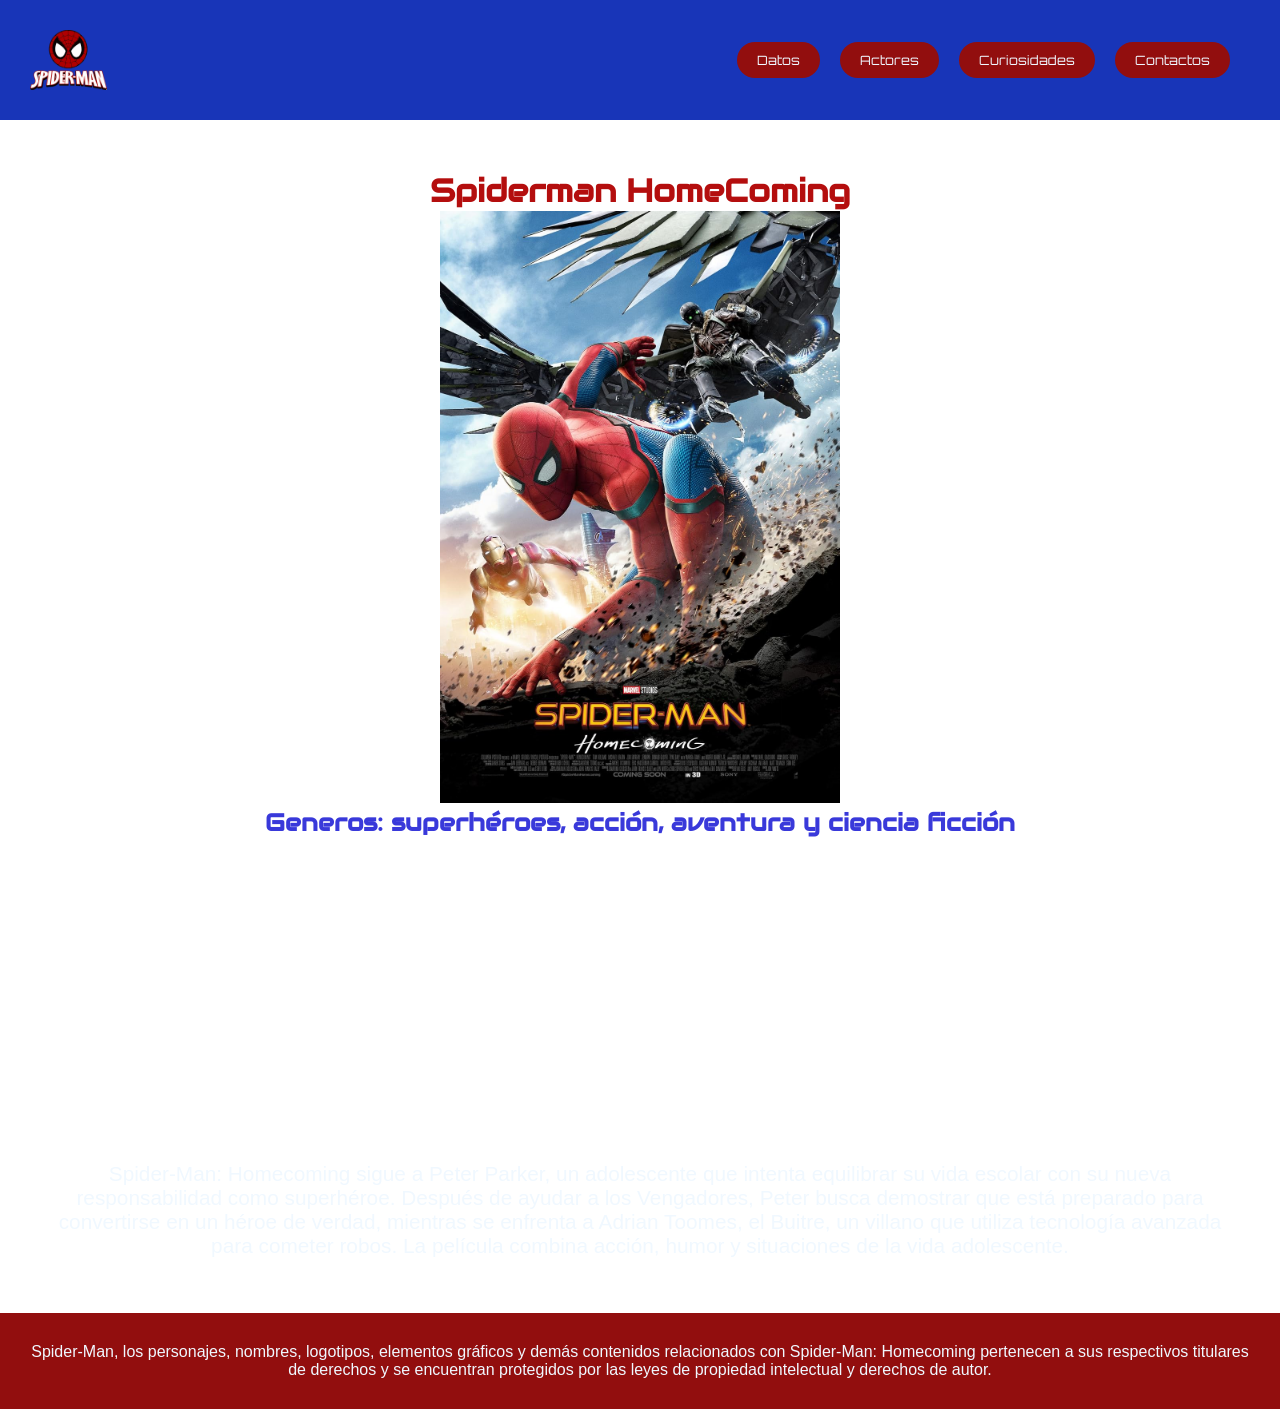
<file: index.html>
<!DOCTYPE html>
<html lang="en">
<head>
    <meta charset="UTF-8">
    <meta name="viewport" content="width=device-width, initial-scale=1.0">
    <title>Home</title>
    <link rel="preconnect" href="https://fonts.googleapis.com">
    <link rel="preconnect" href="https://fonts.gstatic.com" crossorigin>
    <link href="https://fonts.googleapis.com/css2?family=Audiowide&family=Tenor+Sans&display=swap" rel="stylesheet">
    <link href="https://fonts.googleapis.com/css2?family=Audiowide&family=Orbitron:wght@400..900&family=Tenor+Sans&display=swap" rel="stylesheet">
    <link rel="stylesheet" href="../css/Estilos.css">
    <link rel="stylesheet" href="../css/Animation.css">
    <link rel="icon" href="/img/Logofavicon.png" type="image/png">
</head>
<body>
    <header>
    <nav>
        <a class="logo" href="../index.html"> <img src="../img/Icono Menu.png" alt="logo"></a>
    </nav>    
    <nav>
        <a class="space boton" href="../page/Datos.html">Datos</a>
        <a class="space boton" href="../page/Actores.html">Actores</a> 
        <a class="space boton" href="../page/Curiosidades.html">Curiosidades</a> 
        <a class="space boton" href="../page/Contactos.html">Contactos</a>           
    </nav>
    </header>
    <main class="mid"> 
        <h1>Spiderman HomeComing</h1>
        <img src="../img/Portada.jpg" width="400px" alt="portada">           
        <h2>Generos: superhéroes, acción, aventura y ciencia ficción</h2> 
        <iframe src="https://www.youtube.com/embed/rk-dF1lIbIg" frameborder="0" width="560px" height="315px"></iframe>
        <p class="fontsize">Spider-Man: Homecoming sigue a Peter Parker, un adolescente que intenta equilibrar su vida escolar con su nueva 
            responsabilidad como superhéroe. Después de ayudar a los Vengadores, Peter busca demostrar que está preparado para convertirse en un 
            héroe de verdad, mientras se enfrenta a Adrian Toomes, el Buitre, un villano que utiliza tecnología avanzada para cometer robos. 
            La película combina acción, humor y situaciones de la vida adolescente.</p> 
    </main>
    <footer>
        <article class="espaciomedio">
            <p>Spider-Man, los personajes, nombres, logotipos, elementos gráficos y demás contenidos relacionados con Spider-Man: Homecoming pertenecen a sus respectivos titulares de derechos y se encuentran protegidos por las leyes de propiedad intelectual y derechos de autor.</p>
        </article>       
    </footer>
</body>
</html>
</file>
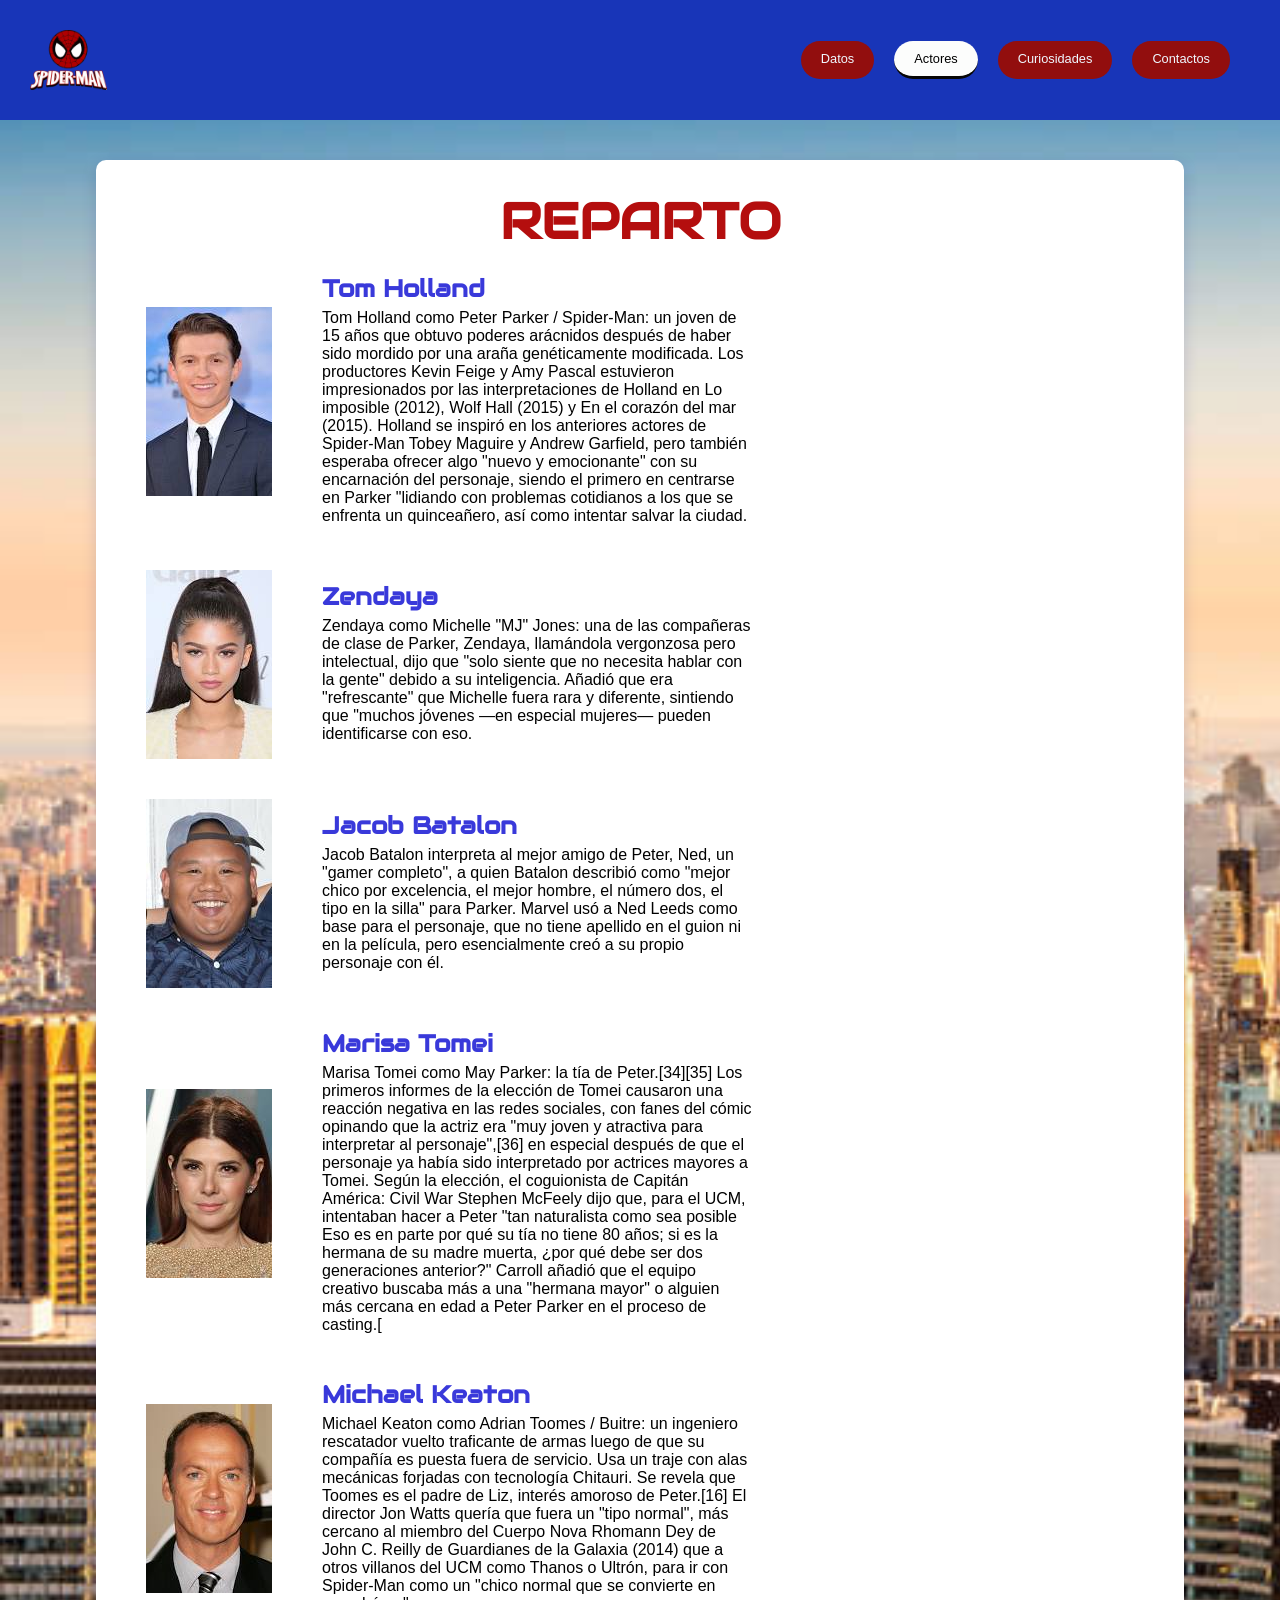
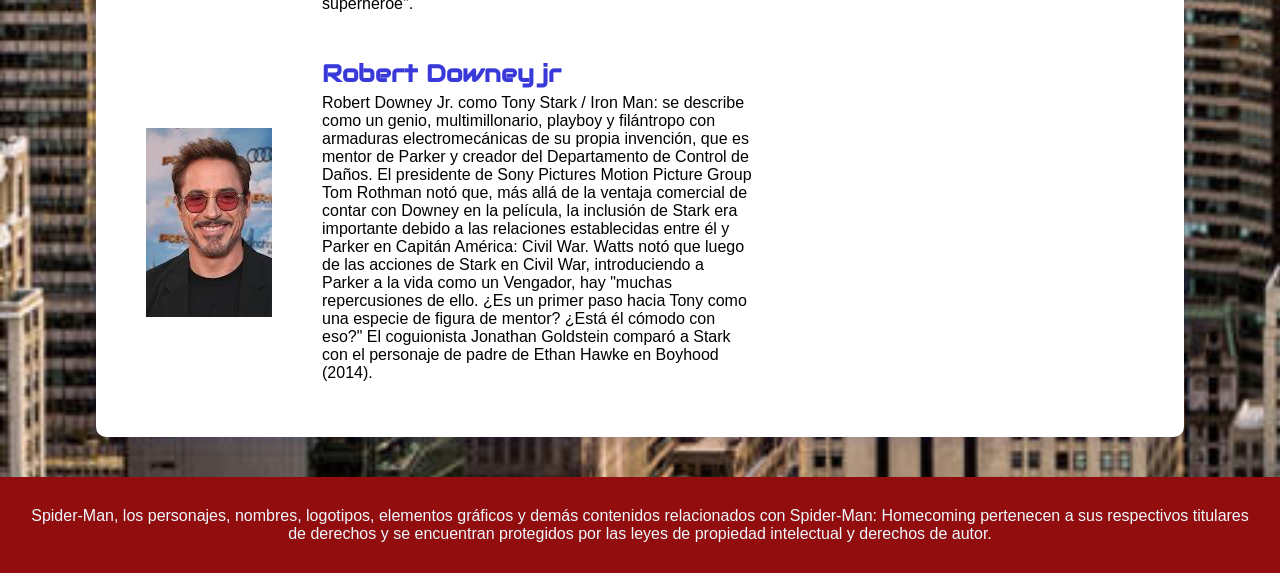
<file: page/Actores.html>
<!DOCTYPE html>
<html lang="en">
<head>
    <meta charset="UTF-8">
    <meta name="viewport" content="width=device-width, initial-scale=1.0">
    <title>Actores</title>
    <link rel="preconnect" href="https://fonts.googleapis.com">
    <link rel="preconnect" href="https://fonts.gstatic.com" crossorigin>
    <link href="https://fonts.googleapis.com/css2?family=Audiowide&family=Tenor+Sans&display=swap" rel="stylesheet">
    <link rel="stylesheet" href="../css/Estilos.css">
    <link rel="stylesheet" href="../css/Estilosactores.css"> 
    <link rel="icon" href="/img/Logofavicon.png" type="image/png">  
</head>
<body>
    <header>
    <nav>
        <a class="logo" href="../index.html"> <img src="../img/Icono Menu.png" alt="logo"></a>
    </nav>    
    <nav>
        <a class="space boton" href="../page/Datos.html">Datos</a>
        <a class="space boton activo" href="../page/Actores.html">Actores</a> 
        <a class="space boton" href="../page/Curiosidades.html">Curiosidades</a> 
        <a class="space boton" href="../page/Contactos.html">Contactos</a>           
    </nav>
    </header>
 <main>
    <section class="fondo">
        <h1>REPARTO</h1>
        <article class="contenedor">
            <img src="../img/Tom holland.jpeg" alt="Tom holland">
            <article>
               <h2>Tom Holland</h2>
               <p class="pactores">Tom Holland como Peter Parker / Spider-Man: un joven de 15 años que obtuvo poderes arácnidos después de haber sido mordido por una araña 
                genéticamente modificada. Los productores Kevin Feige y Amy Pascal estuvieron impresionados por las interpretaciones de Holland en Lo imposible (2012),
                 Wolf Hall (2015) y En el corazón del mar (2015). Holland se inspiró en los anteriores actores de Spider-Man Tobey Maguire y Andrew Garfield, pero también 
                 esperaba ofrecer algo "nuevo y emocionante" con su encarnación del personaje, siendo el primero en centrarse en Parker "lidiando con problemas cotidianos 
                 a los que se enfrenta un quinceañero, así como intentar salvar la ciudad.</p>
            </article>           
        </article>         
        <article class="contenedor">
            <img src="../img/Zendaya.jpeg" alt="Zendaya">
               <article>
            <h2>Zendaya</h2>
            <p class="pactores">Zendaya como Michelle "MJ" Jones: una de las compañeras de clase de Parker, Zendaya, llamándola vergonzosa pero intelectual, dijo que "solo siente que no necesita hablar con la gente" debido a su inteligencia. Añadió que era "refrescante" que Michelle fuera rara y diferente, sintiendo que "muchos jóvenes —en especial mujeres— pueden identificarse con eso.</p>
            </article>           
        </article>  
                <article class="contenedor">
            <img src="../img/Jacob Batalon.jpeg" alt="Jacob">
               <article>
            <h2>Jacob Batalon</h2>
            <p class="pactores"> Jacob Batalon interpreta al mejor amigo de Peter, Ned, un "gamer completo", a quien Batalon describió como "mejor chico por excelencia, el mejor hombre, el número dos, el tipo en la silla" para Parker. Marvel usó a Ned Leeds como base para el personaje, que no tiene apellido en el guion ni en la película, pero esencialmente creó a su propio personaje con él.</p>
            </article>
        </article> 
                <article class="contenedor">
            <img src="../img/Marisa Tomei.jpeg" alt="Marisa">
               <article>
            <h2>Marisa Tomei</h2>
            <p class="pactores">Marisa Tomei como May Parker: la tía de Peter.[34][35] Los primeros informes de la elección de Tomei causaron una reacción negativa en las redes sociales, con fanes del cómic opinando que la actriz era "muy joven y atractiva para interpretar al personaje",[36] en especial después de que el personaje ya había sido interpretado por actrices mayores a Tomei. Según la elección, el coguionista de Capitán América: Civil War Stephen McFeely dijo que, para el UCM, intentaban hacer a Peter "tan naturalista como sea posible Eso es en parte por qué su tía no tiene 80 años; si es la hermana de su madre muerta, ¿por qué debe ser dos generaciones anterior?" Carroll añadió que el equipo creativo buscaba más a una "hermana mayor" o alguien más cercana en edad a Peter Parker en el proceso de casting.[</p>
            </article>
        </article> 
                <article class="contenedor">
            <img src="../img/Michael keaton.jpeg" alt="Michael">
               <article>
            <h2>Michael Keaton</h2>
            <p class="pactores">Michael Keaton como Adrian Toomes / Buitre: un ingeniero rescatador vuelto traficante de armas luego de que su compañía es puesta fuera de servicio. Usa un traje con alas mecánicas forjadas con tecnología Chitauri. Se revela que Toomes es el padre de Liz, interés amoroso de Peter.[16] El director Jon Watts quería que fuera un "tipo normal", más cercano al miembro del Cuerpo Nova Rhomann Dey de John C. Reilly de Guardianes de la Galaxia (2014) que a otros villanos del UCM como Thanos o Ultrón, para ir con Spider-Man como un "chico normal que se convierte en superhéroe".</p>
            </article>                
        </article> 
                </article> 
                <article class="contenedor">
            <img src="../img/Robert Downey jr..jpeg" alt="Robert">
               <article>
            <h2>Robert Downey jr</h2>
            <p class="pactores">Robert Downey Jr. como Tony Stark / Iron Man: se describe como un genio, multimillonario, playboy y filántropo con armaduras electromecánicas de su propia invención, que es mentor de Parker y creador del Departamento de Control de Daños. El presidente de Sony Pictures Motion Picture Group Tom Rothman notó que, más allá de la ventaja comercial de contar con Downey en la película, la inclusión de Stark era importante debido a las relaciones establecidas entre él y Parker en Capitán América: Civil War. Watts notó que luego de las acciones de Stark en Civil War, introduciendo a Parker a la vida como un Vengador, hay "muchas repercusiones de ello. ¿Es un primer paso hacia Tony como una especie de figura de mentor? ¿Está él cómodo con eso?" El coguionista Jonathan Goldstein comparó a Stark con el personaje de padre de Ethan Hawke en Boyhood (2014).</p>
            </article>                
        </article> 
    </section>     
</main>
<footer>
    <article class="espaciomedio">
        <p>Spider-Man, los personajes, nombres, logotipos, elementos gráficos y demás contenidos relacionados con Spider-Man: Homecoming pertenecen a sus respectivos titulares de derechos y se encuentran protegidos por las leyes de propiedad intelectual y derechos de autor.</p>
    </article>       
</footer>
</body>
</html>
</file>
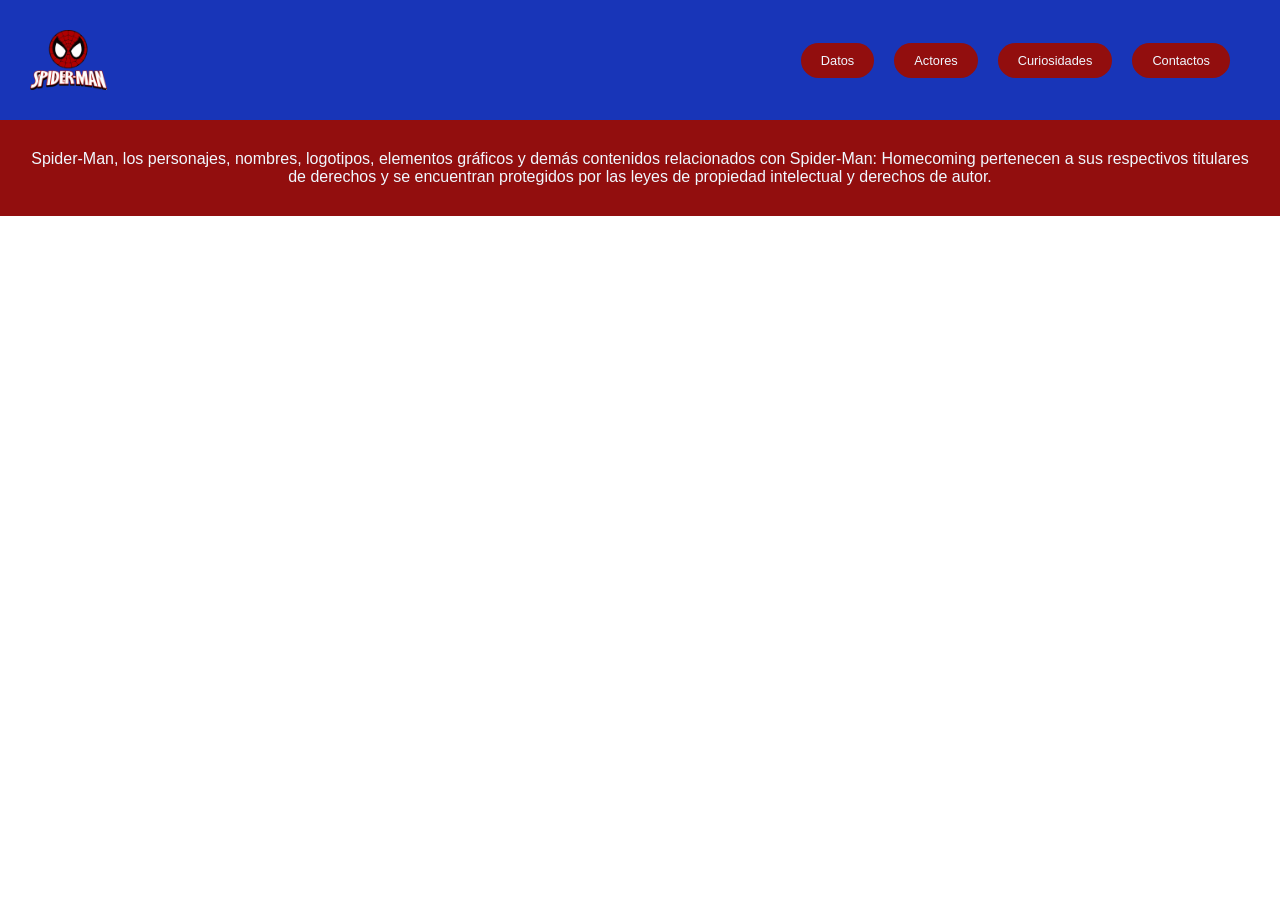
<file: page/ContactoCompleto.html>
<!DOCTYPE html>
<html lang="en">
<head>
    <meta charset="UTF-8">
    <meta name="viewport" content="width=device-width, initial-scale=1.0">
    <title>ContactoCompleto</title>
    <link rel="stylesheet" href="../css/Estilos.css">
</head>
<body>
    <header>
    <nav>
        <a class="logo" href="../index.html"> <img src="../img/Icono Menu.png" alt="logo"></a>
    </nav>    
    <nav>
        <a class="space boton" href="../page/Datos.html">Datos</a>
        <a class="space boton" href="../page/Actores.html">Actores</a> 
        <a class="space boton" href="../page/Curiosidades.html">Curiosidades</a> 
        <a class="space boton" href="../page/Contactos.html">Contactos</a>           
    </nav>
    </header>
    <main>

    </main>
    <footer>
        <article class="espaciomedio">
            <p>Spider-Man, los personajes, nombres, logotipos, elementos gráficos y demás contenidos relacionados con Spider-Man: Homecoming pertenecen a sus respectivos titulares de derechos y se encuentran protegidos por las leyes de propiedad intelectual y derechos de autor.</p>
        </article>       
    </footer>
</body>
</html>
</file>
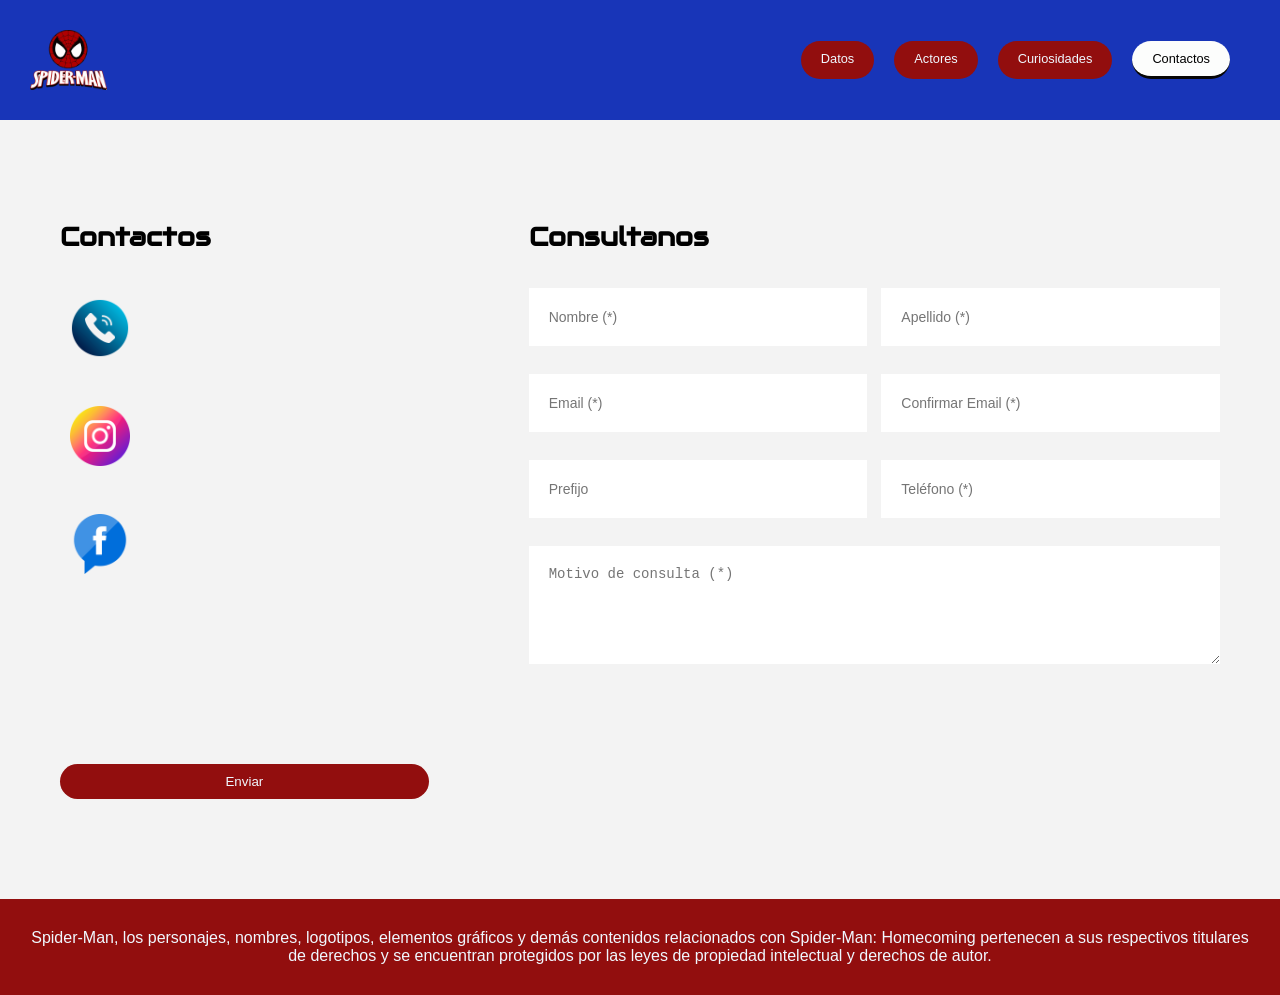
<file: page/Contactos.html>
<!DOCTYPE html>
<html lang="en">
<head>
    <meta charset="UTF-8">
    <meta name="viewport" content="width=device-width, initial-scale=1.0">
    <title>Document</title>
    <link rel="preconnect" href="https://fonts.googleapis.com">
    <link rel="preconnect" href="https://fonts.gstatic.com" crossorigin>
    <link href="https://fonts.googleapis.com/css2?family=Audiowide&family=Tenor+Sans&display=swap" rel="stylesheet">
    <link rel="stylesheet" href="../css/Estilos.css">
    <link rel="icon" href="/img/Logofavicon.png" type="image/png">
    <link rel="stylesheet" href="../css/Contactoestilo.css">
</head>
<body>
    <header>
    <nav>
        <a class="logo" href="../index.html"> <img src="../img/Icono Menu.png" alt="logo"></a>
    </nav>    
    <nav>
        <a class="space boton" href="../page/Datos.html">Datos</a>
        <a class="space boton" href="../page/Actores.html">Actores</a> 
        <a class="space boton" href="../page/Curiosidades.html">Curiosidades</a> 
        <a class="space boton activo" href="../page/Contactos.html">Contactos</a>           
    </nav>
    </header>
<main>
    <section class="contacto">

    <article class="info-contacto">
        <h2>Contactos</h2>

        <article class="dato">
            <article>
                <a class="logo" href="#"> <img src="../img/Telf.png" alt="logo"></a>
            </article>
        </article>

        <article class="dato">
            <article>
                <a class="logo" href="https://www.instagram.com/marvel/?hl=es"> <img src="../img/insta.png" alt="logo"></a>
            </article>
        </article>

        <article class="dato">
            <article>
                <a class="logo" href="https://www.facebook.com/MarvelLatinoamerica/?locale=es_LA"> <img src="../img/facebook.png" alt="logo"></a>
            </article>
        </article>
    </article>

    <article class="formulario">
        <h2>Consultanos</h2>

        <form action="./Enviado.html">
            <div class="campos">
                <input type="text" placeholder="Nombre (*)" required>
                <input type="text" placeholder="Apellido (*)" required>

                <input type="email" placeholder="Email (*)" required>
                <input type="email" placeholder="Confirmar Email (*)" required>

                <input type="text" placeholder="Prefijo">
                <input type="tel" placeholder="Teléfono (*)" required>

                <textarea placeholder="Motivo de consulta (*)" required></textarea>
            </article>

            <button class="buton" type="submit">Enviar</button>
        </form>
    </article>
    </section>
 </main>
        <footer>
        <article class="espaciomedio">
            <p>Spider-Man, los personajes, nombres, logotipos, elementos gráficos y demás contenidos relacionados con Spider-Man: Homecoming pertenecen a sus respectivos titulares de derechos y se encuentran protegidos por las leyes de propiedad intelectual y derechos de autor.</p>
        </article>       
    </footer>
</body>
</html>
</file>
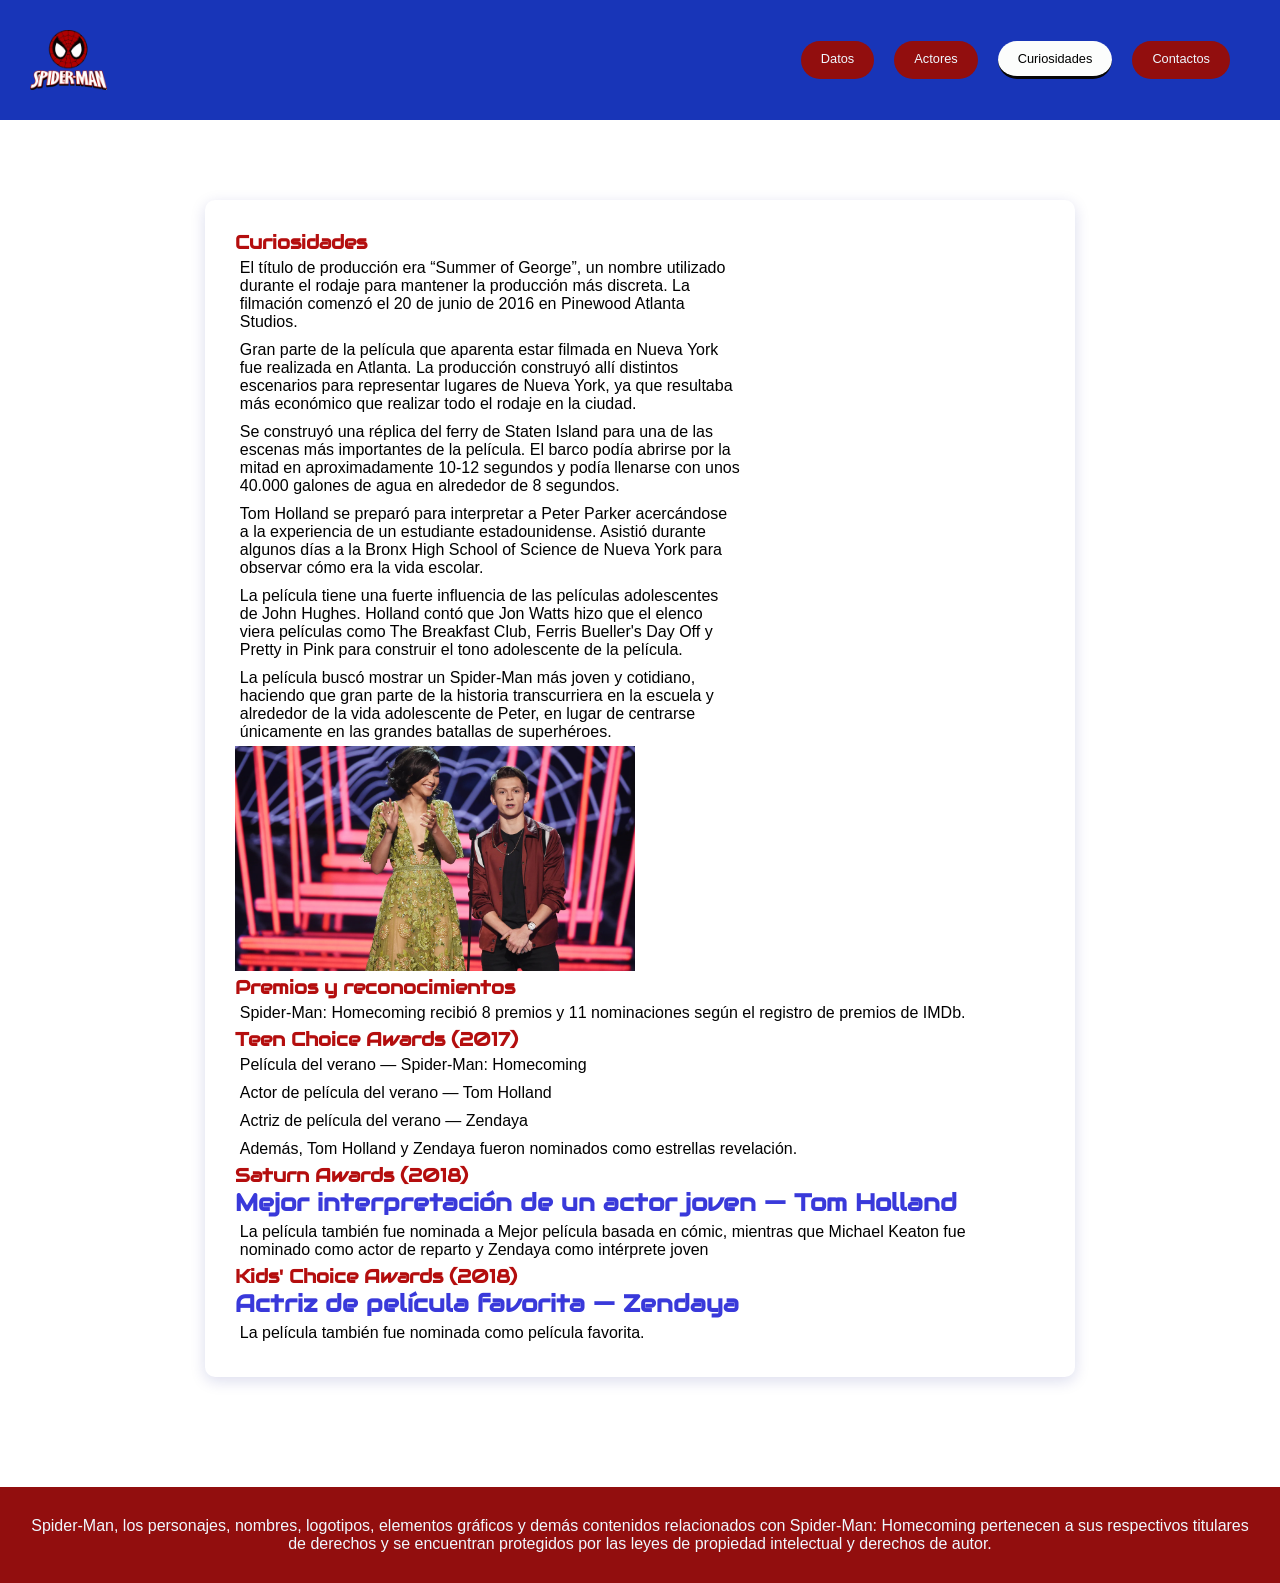
<file: page/Curiosidades.html>
<!DOCTYPE html>
<html lang="en">
<head>
    <meta charset="UTF-8">
    <meta name="viewport" content="width=device-width, initial-scale=1.0">
    <title>Curiosidades</title>
    <link rel="preconnect" href="https://fonts.googleapis.com">
    <link rel="preconnect" href="https://fonts.gstatic.com" crossorigin>
    <link href="https://fonts.googleapis.com/css2?family=Audiowide&family=Tenor+Sans&display=swap" rel="stylesheet">
    <link rel="stylesheet" href="../css/Estilos.css">
    <link rel="stylesheet" href="../css/Curiosidades.css">
    <link rel="icon" href="/img/Logofavicon.png" type="image/png">
</head>
<body class="backimg">
    <header>
    <nav>
        <a class="logo" href="../index.html"> <img src="../img/Icono Menu.png" alt="logo"></a>
    </nav>    
    <nav>
        <a class="space boton" href="../page/Datos.html">Datos</a>
        <a class="space boton" href="../page/Actores.html">Actores</a> 
        <a class="space boton activo" href="../page/Curiosidades.html">Curiosidades</a> 
        <a class="space boton" href="../page/Contactos.html">Contactos</a>           
    </nav>
    </header>
<main>
    <section class="fondo">
    <article>
            <h1>Curiosidades</h1>
            <ul class="txt">
                <li><p>El título de producción era “Summer of George”, un nombre utilizado durante el rodaje para mantener la producción más discreta. La filmación comenzó el 20 de junio de 2016 en Pinewood Atlanta Studios.</p></li>
                <li><p>Gran parte de la película que aparenta estar filmada en Nueva York fue realizada en Atlanta. La producción construyó allí distintos escenarios para representar lugares de Nueva York, ya que resultaba más económico que realizar todo el rodaje en la ciudad.</p></li>
                <li><p>Se construyó una réplica del ferry de Staten Island para una de las escenas más importantes de la película. El barco podía abrirse por la mitad en aproximadamente 10-12 segundos y podía llenarse con unos 40.000 galones de agua en alrededor de 8 segundos.</p></li>
                <li><p>Tom Holland se preparó para interpretar a Peter Parker acercándose a la experiencia de un estudiante estadounidense. Asistió durante algunos días a la Bronx High School of Science de Nueva York para observar cómo era la vida escolar.</p></li>
                <li><p>La película tiene una fuerte influencia de las películas adolescentes de John Hughes. Holland contó que Jon Watts hizo que el elenco viera películas como The Breakfast Club, Ferris Bueller's Day Off y Pretty in Pink para construir el tono adolescente de la película.</p></li>
                <li><p>La película buscó mostrar un Spider-Man más joven y cotidiano, haciendo que gran parte de la historia transcurriera en la escuela y alrededor de la vida adolescente de Peter, en lugar de centrarse únicamente en las grandes batallas de superhéroes.</p></li>
            </ul>
        </article> 
        <article>
            <img src="../img/Teen.jpg" width="400px" alt="Teenchoiseawards">
            <h1>Premios y reconocimientos</h1>
            <p>Spider-Man: Homecoming recibió 8 premios y 11 nominaciones según el registro de premios de IMDb.</p>
            <h1>Teen Choice Awards (2017)</h1>
            <ul>
            <li><p>Película del verano — Spider-Man: Homecoming</p></li>
            <li><p>Actor de película del verano — Tom Holland</p></li>
            <li><p>Actriz de película del verano — Zendaya</p></li>
        </article>
        </ul>
        <p>Además, Tom Holland y Zendaya fueron nominados como estrellas revelación.</p>      
        </article>
        <article>
        <h1>Saturn Awards (2018)</h1>
        <h2>Mejor interpretación de un actor joven — Tom Holland</h2>
        <p>La película también fue nominada a Mejor película basada en cómic, mientras que Michael Keaton fue nominado como actor de reparto y Zendaya como intérprete joven</p>
        <h1>Kids' Choice Awards (2018)</h1>
        <h2>Actriz de película favorita — Zendaya</h2> 
        <p>La película también fue nominada como película favorita.</p>
        </article>
    </section>         
</main>
    <footer>
        <article class="espaciomedio">
            <p>Spider-Man, los personajes, nombres, logotipos, elementos gráficos y demás contenidos relacionados con Spider-Man: Homecoming pertenecen a sus respectivos titulares de derechos y se encuentran protegidos por las leyes de propiedad intelectual y derechos de autor.</p>
        </article>       
    </footer>
</body>
</html>
</file>
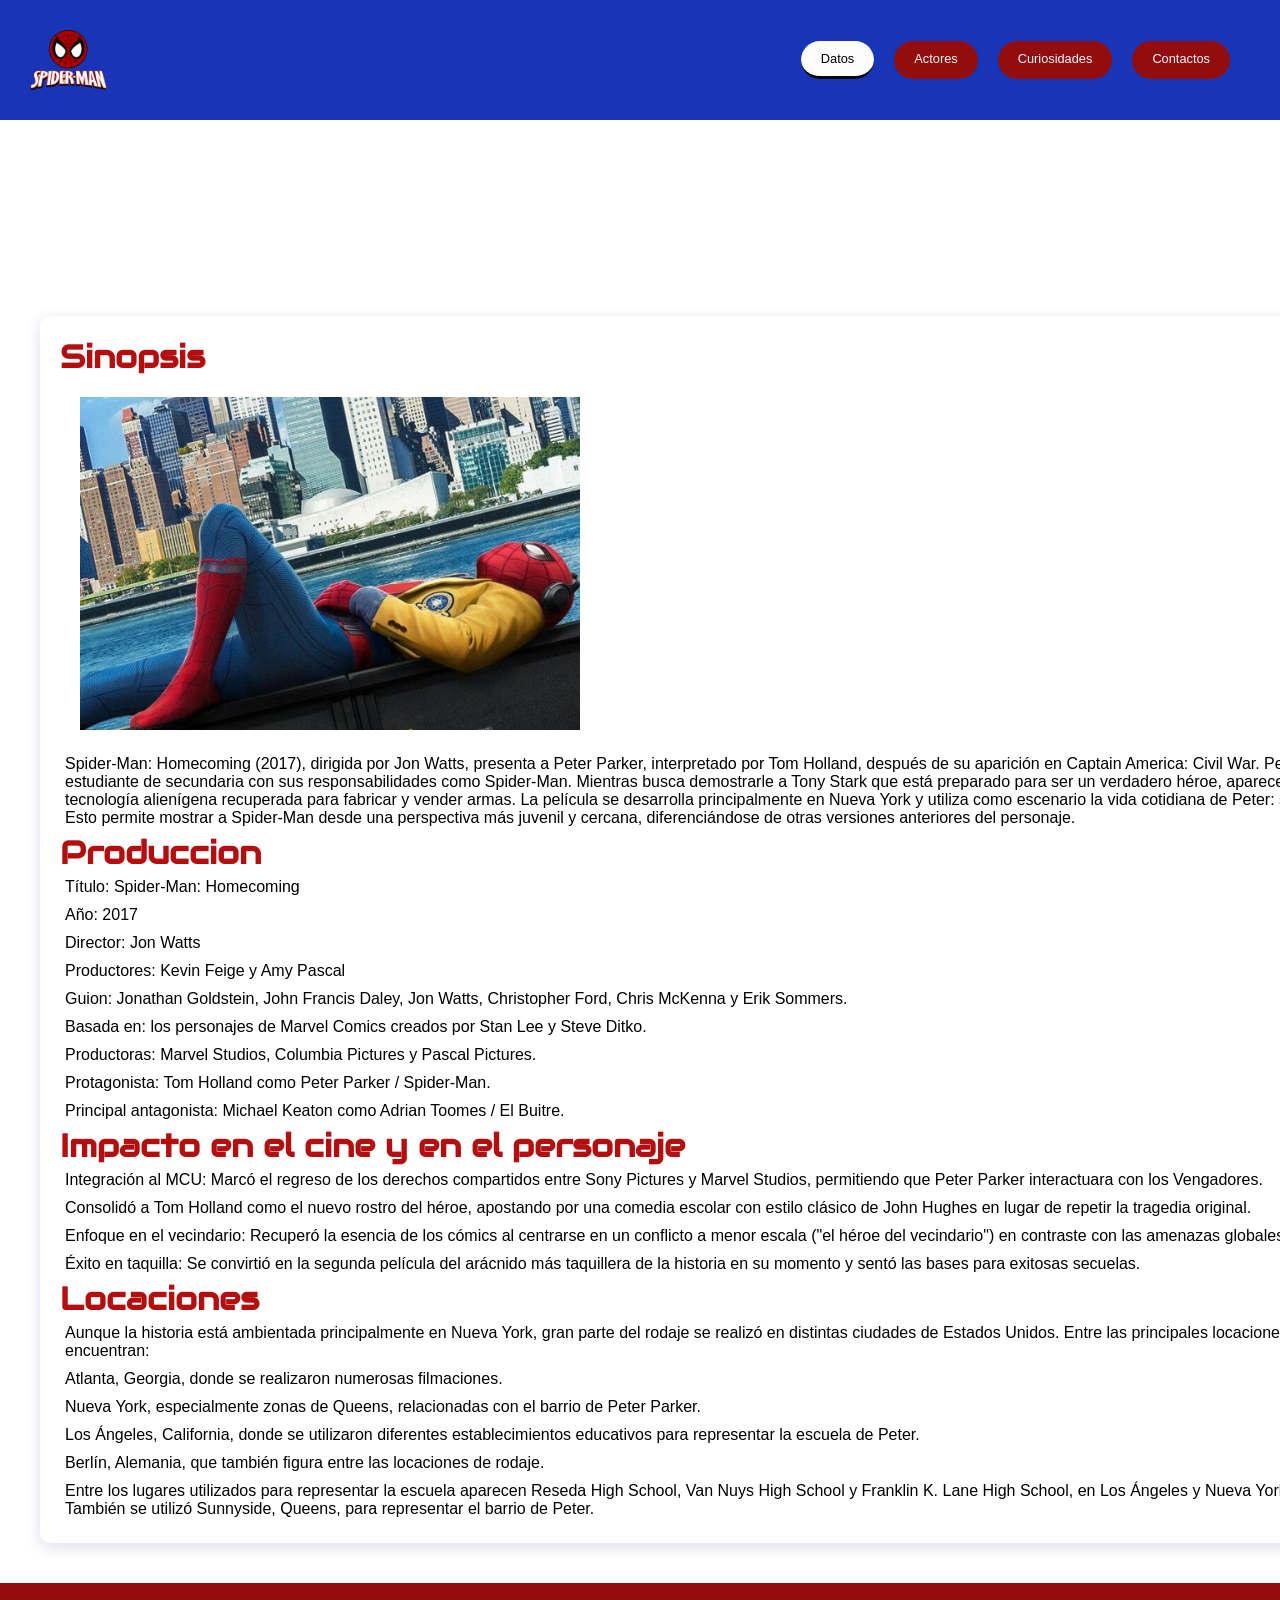
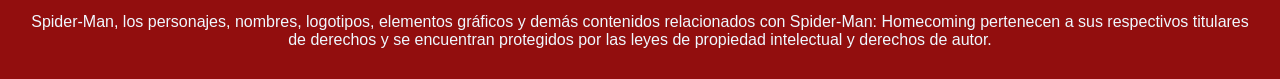
<file: page/Datos.html>
<!DOCTYPE html>
<html lang="en">
<head>
    <meta charset="UTF-8">
    <meta name="viewport" content="width=device-width, initial-scale=1.0">
    <title>Datos</title>
    <link rel="preconnect" href="https://fonts.googleapis.com">
    <link rel="preconnect" href="https://fonts.gstatic.com" crossorigin>
    <link href="https://fonts.googleapis.com/css2?family=Audiowide&family=Tenor+Sans&display=swap" rel="stylesheet">
    <link rel="stylesheet" href="../css/Estilos.css">
    <link rel="icon" href="/img/Logofavicon.png" type="image/png">
    <link rel="stylesheet" href="../css/Animation.css">
</head>
<body>
    <header>
    <nav>
        <a class="logo" href="../index.html"> <img src="../img/Icono Menu.png" alt="logo"></a>
    </nav>    
    <nav>
        <a class="space boton activo" href="../page/Datos.html">Datos</a>
        <a class="space boton" href="../page/Actores.html">Actores</a> 
        <a class="space boton" href="../page/Curiosidades.html">Curiosidades</a> 
        <a class="space boton" href="../page/Contactos.html">Contactos</a>           
    </nav>
    </header>
<main>
    <article>
            <iframe data-testid="embed-iframe" style="border-radius:12px" src="https://open.spotify.com/embed/track/3KkXRkHbMCARz0aVfEt68P?utm_source=generator&si=1143aceedf3b45ca" width="20%" height="152" frameBorder="0" allowfullscreen="" allow="autoplay; clipboard-write; encrypted-media; fullscreen; picture-in-picture" loading="lazy"></iframe>
    </article> 
    <section class="fondo">
        <h1 class="Fsize">Sinopsis</h1>
        <article> 
        <article class="contenedor"><img src="../img/Spiderman-Homecoming.jpg" width="500px" alt="Spiderman"></article>    
        <article>
        <p>Spider-Man: Homecoming (2017), dirigida por Jon Watts, presenta a Peter Parker, interpretado por Tom Holland, después de su aparición en Captain America: Civil War. Peter es un adolescente que intenta combinar su vida como estudiante de secundaria con sus responsabilidades como Spider-Man. Mientras busca demostrarle a Tony Stark que está preparado para ser un verdadero héroe, aparece Adrian Toomes, conocido como El Buitre, quien utiliza tecnología alienígena recuperada para fabricar y vender armas. La película se desarrolla principalmente en Nueva York y utiliza como escenario la vida cotidiana de Peter: su escuela, su barrio, su casa y diferentes espacios urbanos. Esto permite mostrar a Spider-Man desde una perspectiva más juvenil y cercana, diferenciándose de otras versiones anteriores del personaje.</p> 
        </article>
         </article>
            <article>
            <h1 class="Fsize">Produccion</h1>
            <article class="linea"></article>
            <ul class="txt">
                <li><p>Título: Spider-Man: Homecoming</p></li>
                <li><p>Año: 2017</p></li>
                <li><p>Director: Jon Watts</p></li>
                <li><p>Productores: Kevin Feige y Amy Pascal</p></li>
                <li><p>Guion: Jonathan Goldstein, John Francis Daley, Jon Watts, Christopher Ford, Chris McKenna y Erik Sommers.</p></li>
                <li><p>Basada en: los personajes de Marvel Comics creados por Stan Lee y Steve Ditko.</p></li>
                <li><p>Productoras: Marvel Studios, Columbia Pictures y Pascal Pictures.</p></li>
                <li><p>Protagonista: Tom Holland como Peter Parker / Spider-Man.</p></li>
                <li><p>Principal antagonista: Michael Keaton como Adrian Toomes / El Buitre.</p></li>
            </ul>
         </article>
         </article>
         <article>
            <h1 class="Fsize">Impacto en el cine y en el personaje</h1>
            <article class="linea"></article>
            <ul class="txt">
                <li><p>Integración al MCU: Marcó el regreso de los derechos compartidos entre Sony Pictures y Marvel Studios, permitiendo que Peter Parker interactuara con los Vengadores.</p></li>
                <li><p> Consolidó a Tom Holland como el nuevo rostro del héroe, apostando por una comedia escolar con estilo clásico de John Hughes en lugar de repetir la tragedia original.</p></li>
                <li><p>Enfoque en el vecindario: Recuperó la esencia de los cómics al centrarse en un conflicto a menor escala ("el héroe del vecindario") en contraste con las amenazas globales de otros filmes.</p></li>
                <li><p>Éxito en taquilla: Se convirtió en la segunda película del arácnido más taquillera de la historia en su momento y sentó las bases para exitosas secuelas.</p></li>
            </ul>
         </article>
                 <article>
        <h1 class="Fsize">Locaciones</h1>
        <article class="linea"></article>
        <p class="txt">Aunque la historia está ambientada principalmente en Nueva York, gran parte del rodaje se realizó en distintas ciudades de Estados Unidos. Entre las principales locaciones utilizadas se encuentran:</p> 
                 <article>
            <ul class="txt">
                <li><p>Atlanta, Georgia, donde se realizaron numerosas filmaciones.</p></li>
                <li><p>Nueva York, especialmente zonas de Queens, relacionadas con el barrio de Peter Parker.</p></li>
                <li><p>Los Ángeles, California, donde se utilizaron diferentes establecimientos educativos para representar la escuela de Peter.</p></li>
                <li><p>Berlín, Alemania, que también figura entre las locaciones de rodaje.</p></li>
            </ul>
            <p class="txt">Entre los lugares utilizados para representar la escuela aparecen Reseda High School, Van Nuys High School y Franklin K. Lane High School, en Los Ángeles y Nueva York respectivamente. También se utilizó Sunnyside, Queens, para representar el barrio de Peter.</p> 
        </article>
    </section> 
</main>
    <footer>
        <article class="espaciomedio">
            <p>Spider-Man, los personajes, nombres, logotipos, elementos gráficos y demás contenidos relacionados con Spider-Man: Homecoming pertenecen a sus respectivos titulares de derechos y se encuentran protegidos por las leyes de propiedad intelectual y derechos de autor.</p>
        </article>       
    </footer>
</body>
</html>
</file>
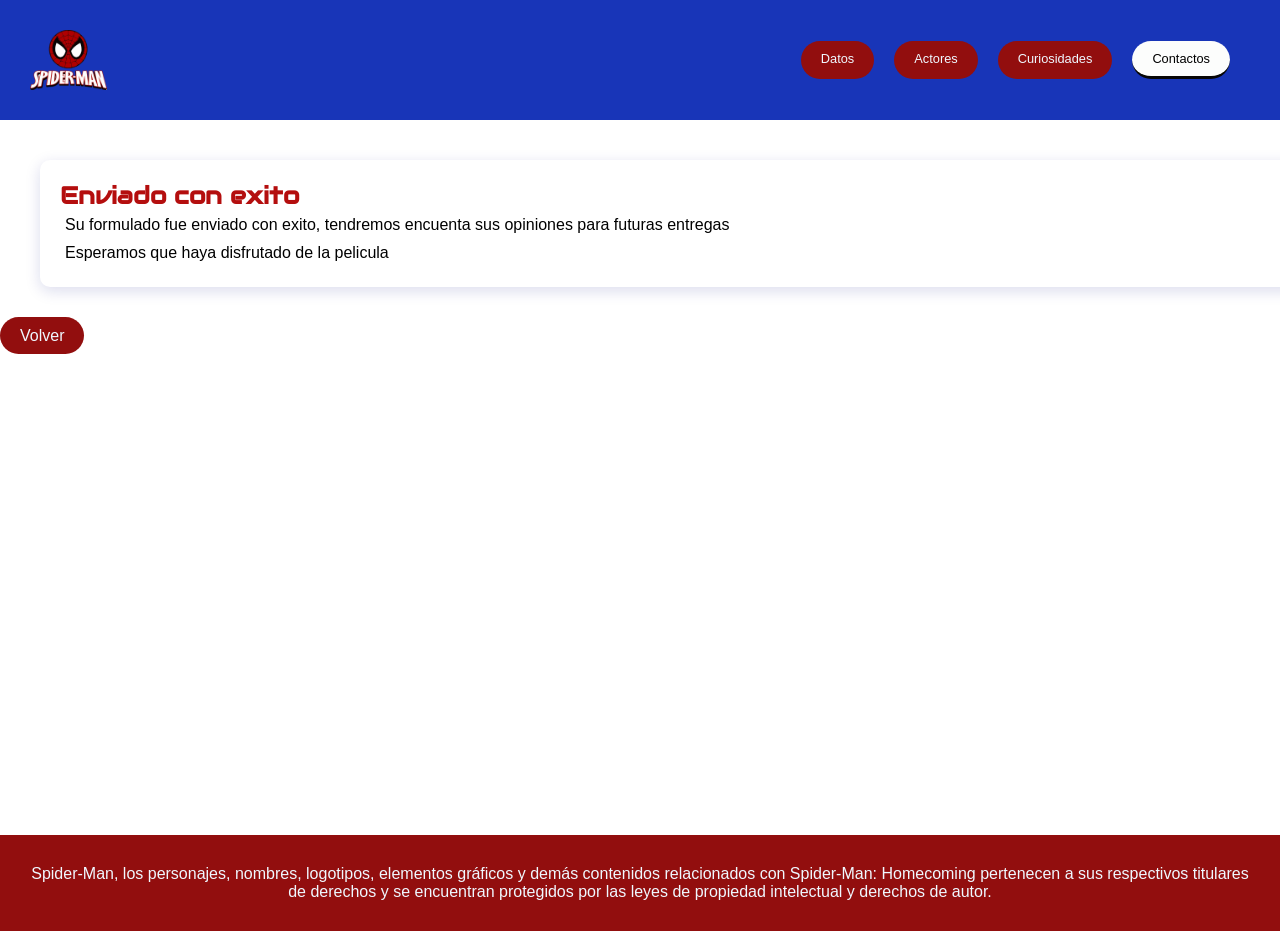
<file: page/Enviado.html>
<!DOCTYPE html>
<html lang="en">
<head>
    <meta charset="UTF-8">
    <meta name="viewport" content="width=device-width, initial-scale=1.0">
    <title>ContactoCompleto</title>
    <link rel="stylesheet" href="../css/Estilos.css">
    <link rel="preconnect" href="https://fonts.googleapis.com">
    <link rel="preconnect" href="https://fonts.gstatic.com" crossorigin>
    <link href="https://fonts.googleapis.com/css2?family=Audiowide&family=Tenor+Sans&display=swap" rel="stylesheet">
</head>
<body>
    <header>
    <nav>
        <a class="logo" href="../index.html"> <img src="../img/Icono Menu.png" alt="logo"></a>
    </nav>    
    <nav>
        <a class="space boton" href="../page/Datos.html">Datos</a>
        <a class="space boton" href="../page/Actores.html">Actores</a> 
        <a class="space boton" href="../page/Curiosidades.html">Curiosidades</a> 
        <a class="space boton activo" href="../page/Contactos.html">Contactos</a>           
    </nav>
    </header>
    <main class="fondoplano">
        <article class="fondo">
            <h1>Enviado con exito</h1>
            <p>Su formulado fue enviado con exito, tendremos encuenta sus opiniones para futuras entregas</p>
            <p>Esperamos que haya disfrutado de la pelicula</p>
        </article>
        <article>
            <a class="boton" href="../page/Contactos.html">Volver</a>
        </article>
    </main>
    <footer>
        <article class="espaciomedio">
            <p>Spider-Man, los personajes, nombres, logotipos, elementos gráficos y demás contenidos relacionados con Spider-Man: Homecoming pertenecen a sus respectivos titulares de derechos y se encuentran protegidos por las leyes de propiedad intelectual y derechos de autor.</p>
        </article>       
    </footer>
</body>
</html>
</file>
<file: css/Estilos.css>
* {
    margin: 0;
    padding: 0;
}
body{
    font-family: "Orbitron", sans-serif;
}
header{
    display: flex;
    padding-right: 30px;
    justify-content: space-between;
    align-items: center;
    background-color: rgb(24, 53, 184);
    nav{       
        padding: 20px;
        display: flex;
        gap: 20px;
        a{
            text-decoration: none;
            display: inline-block;
            padding: 10px;
            color: aliceblue;
            font-size: 80%;
        }
    }
}
.logo{
    padding: 10px;
    display: flex;
    align-items: center;

}
.logo img{
    height: 60px;
}
.space:hover{
    color: rgb(10, 10, 10);
}
.boton{
    background-color: rgb(146, 14, 14);
    border: none;
    color: aliceblue;
    padding: 10px 20px;
    text-decoration: none;
    border-radius: 20px;
    cursor: pointer;
    transition: 0.3s;   
}
.boton:hover{
    transform: scale(1.1);
}
.boton.activo {
    background-color: #fcfdfc;
    color: black;
    border-bottom: 3px solid rgb(7, 7, 7);
}
.mid{
    text-align: center;
    margin: 50px;
}
.right{
    text-align: right;
}
.fontsize{
    font-size: 130%;
    color: aliceblue;
}
.fondoplano{
    background: rgb(255, 255, 255);
    margin: 0;
    padding: 0;
    height: 75vh;
}
.color{
    text-decoration: none;
    color: aliceblue;
}
.cont{
    max-width: 1800px;
    margin: 0 auto;
}
.foter{
    display: flex;
}
footer{
    background-color: rgb(146, 14, 14);
    color: rgb(38, 98, 150);
    text-decoration: none;
    color: aliceblue;
    display: flex;
    justify-content: center;
}
.links{
    width: 25%;
    padding: 0 15px;
}
.midlane{
    text-align: center;
    margin: 50px;
    width: 50px;
}
.contenedor{
    display: flex;
    padding: 20px;
    justify-content: space-between;
    align-items: center;
}
.txt{
    margin-right: 300px;
}
ul{
   list-style-type: none;
}

.Fsize{
    font-size: 200%;
}
h1{
    color: rgb(180, 14, 14);
    font-family: "Audiowide", sans-serif;
    
}
h2{
    font-family: "Audiowide", sans-serif;
    color: rgb(57, 57, 218);
}
p{
    font-family: sans-serif;
    padding: 5px;
}
.espaciomedio{
    text-align: center;
    padding: 25px;
}
.seleccion:hover{
    color: rgb(112, 21, 21);
}
.fondo{
    width: 160%;
    max-width: 1700px;
    margin: 40px;
    padding: 20px;
    background-color: white;
    border-radius: 10px;
    box-shadow: 0px 4px 15px rgba(16, 18, 136, 0.15);
    box-sizing: border-box;
}
.img{
    padding: 10px;
    display: flex;
    align-items: center;
}
</file>
<file: css/Animation.css>
body {
  animation: rotate-bg-color 10s infinite;
}

@keyframes rotate-bg-color {
    0% {
    background-color: black;
  }
    20% {
    background-color: rgb(71, 69, 69);
  }
  100% {
    background-color: black;
  }
}
</file>
<file: css/Estilosactores.css>
.pactores{
    display: flex;
    padding-left: 50px;
    text-align: left;
    width: 50%;
}
h1{
    text-align: center;
    font-size: 50px;
}
h2{
    display: flex;
    padding-left: 50px;
}
body {
  animation: rotate-bg-color 10s infinite;
}

@keyframes rotate-bg-color {
    0% {
    background-color: black;
  }
    20% {
    background-color: rgb(71, 69, 69);
  }
    100%{
    background-color: black;
  }
}
.fondo{
    width: 85%;
    max-width: 1200px;
    margin: 40px auto;
    padding: 30px;
    background-color: white;
    border-radius: 10px;
    box-shadow: 0px 4px 15px rgba(16, 18, 136, 0.15);
    box-sizing: border-box;
}
body{
    background-image: url(../img/newyork.jpg);
    background-repeat: no-repeat;
    background-size: cover;
}
</file>
<file: css/Contactoestilo.css>
* {
    margin: 0;
    padding: 0;
    box-sizing: border-box;
}

body {
    font-family: "Orbitron", sans-serif;
    background-color: #f3f3f3;
}

.contacto {
    max-width: 1200px;
    margin: 100px auto;
    display: grid;
    grid-template-columns: 0.8fr 1.5fr;
    gap: 100px;
    padding: 0 20px;
}


.contacto h2 {
    font-size: 26px;
    font-weight: bold;
    margin-bottom: 35px;
    color: #000;
}


.dato {
    display: flex;
    align-items: flex-start;
    gap: 18px;
    margin-bottom: 28px;
    color: #40536a;
}

.dato strong {
    font-size: 18px;
}

.dato p {
    font-size: 17px;
    line-height: 1.7;
}

.dato p:last-child {
    color: #5145ff;
}

.icono {
    color: #ec008c;
    font-size: 32px;
}

.campos {
    display: grid;
    grid-template-columns: 1fr 1fr;
    gap: 28px 14px;
}

.campos input,
.campos textarea {
    width: 100%;
    border: none;
    background: white;
    padding: 20px;
    font-size: 14px;
    outline: none;
}

.campos input {
    height: 58px;
}

.campos textarea {
    grid-column: span 2;
    height: 118px;
    resize: vertical;
}

.campos input:focus,
.campos textarea:focus {
    outline: 1px solid #ec008c;
}

.buton{
    background-color: rgb(146, 14, 14);
    border: none;
    color: aliceblue;
    padding: 10px 24px;
    text-decoration: none;
    border-radius: 20px;
    cursor: pointer;
    transition: 0.3s;
}
.buton:hover {
    transform: scale(1.1);
}
</file>
<file: css/Curiosidades.css>
main {
    width: 80%;
    margin: 40px auto;
    display: grid;
    grid-template-rows: auto auto auto;
    gap: 15px;
}
.fondo{
    width: 85%;
    max-width: 1200px;
    margin: 40px auto;
    padding: 30px;
    background-color: white;
    border-radius: 10px;
    box-shadow: 0px 4px 15px rgba(16, 18, 136, 0.15);
    box-sizing: border-box;
}
body {
  animation: rotate-bg-color 10s infinite;
}

@keyframes rotate-bg-color {
    0% {
    background-color: rgb(19, 101, 194);
  }
    20% {
    background-color: rgb(153, 18, 18);
  }
  100% {
    background-color: rgb(19, 101, 194);
  }
}
</file>
